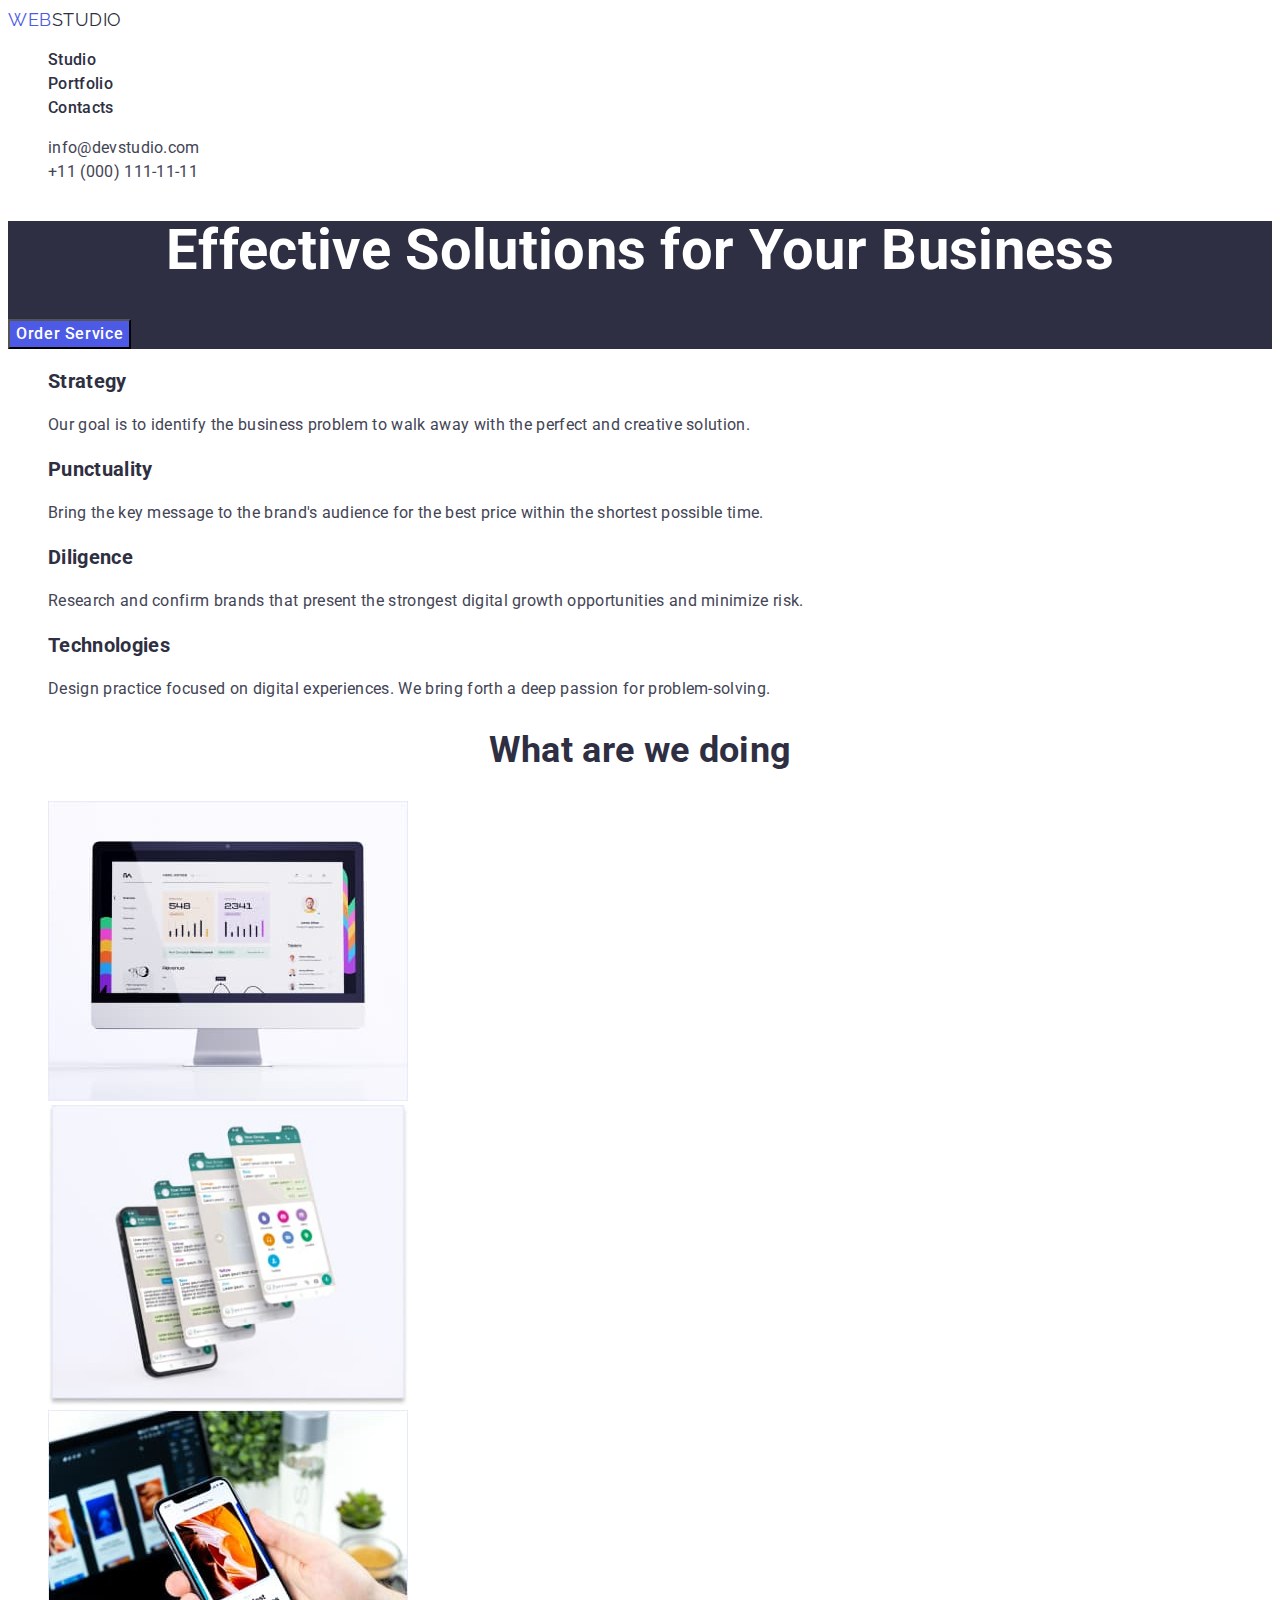
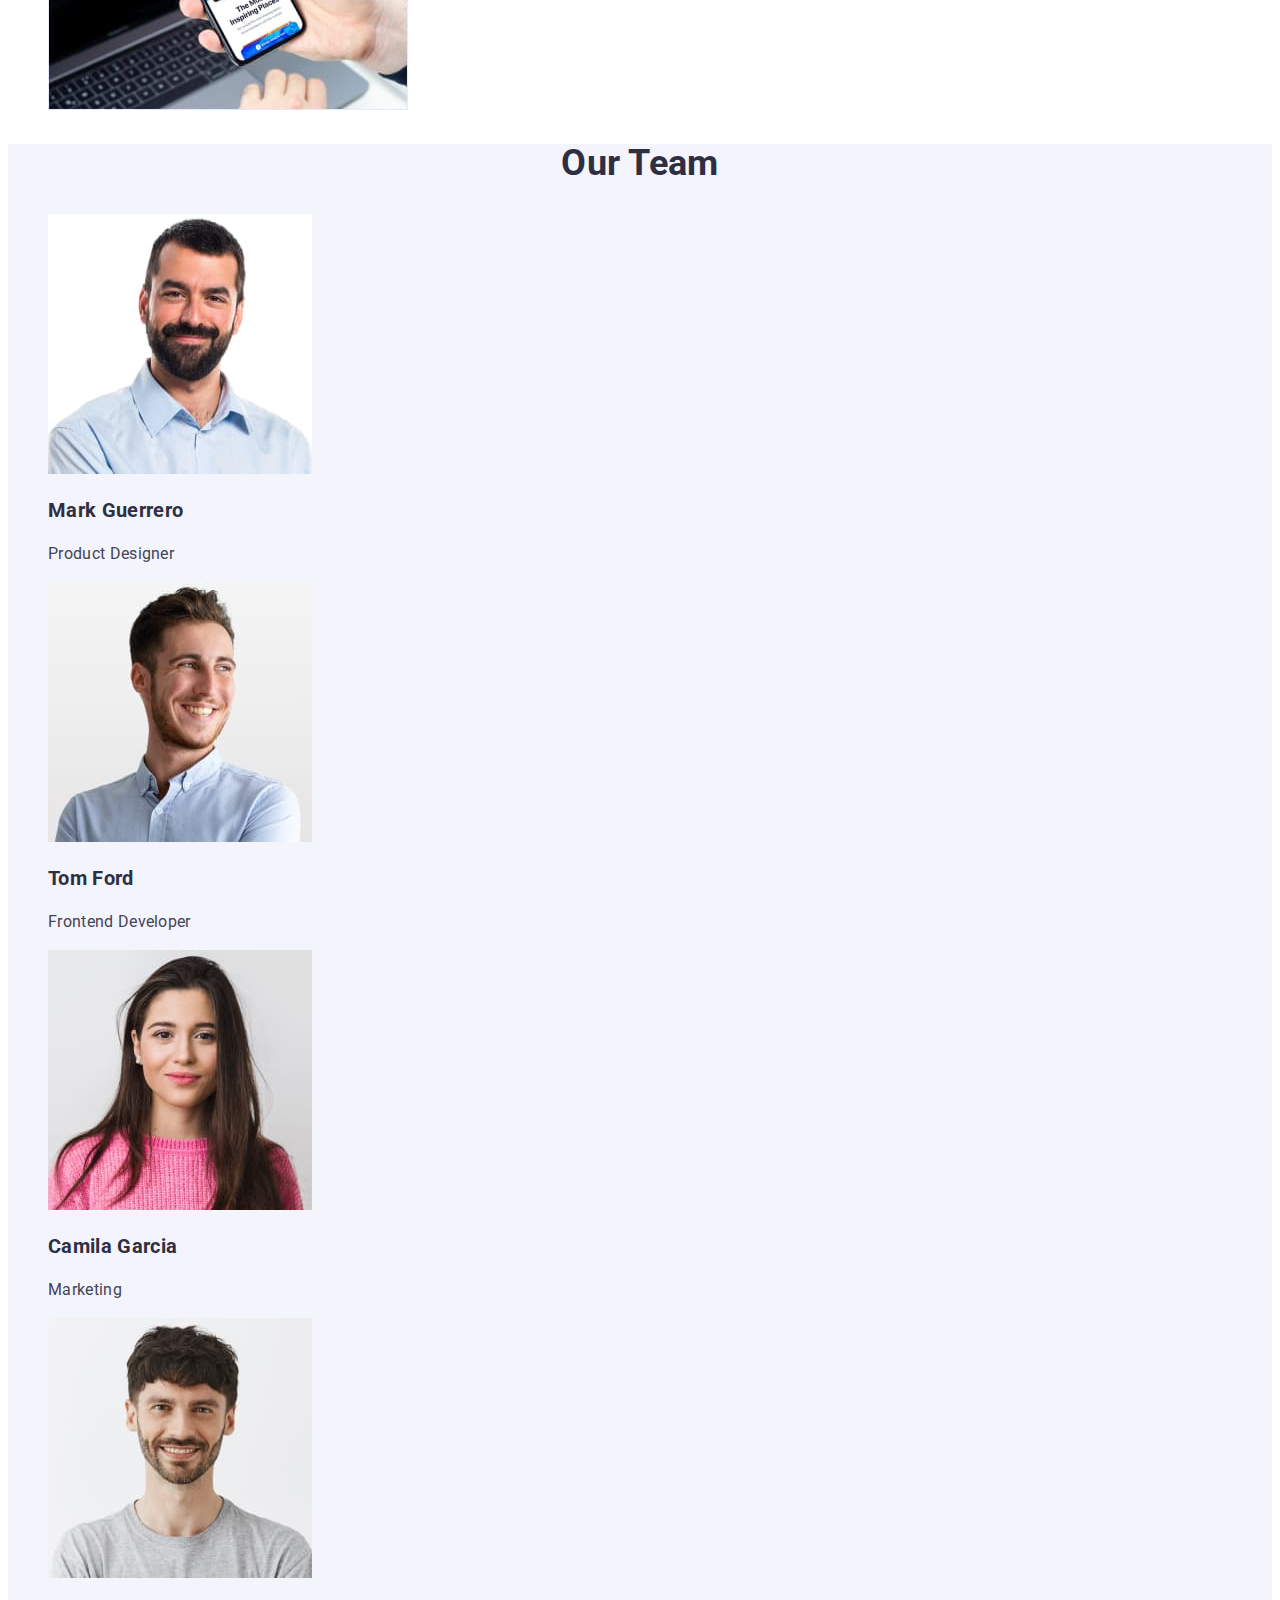
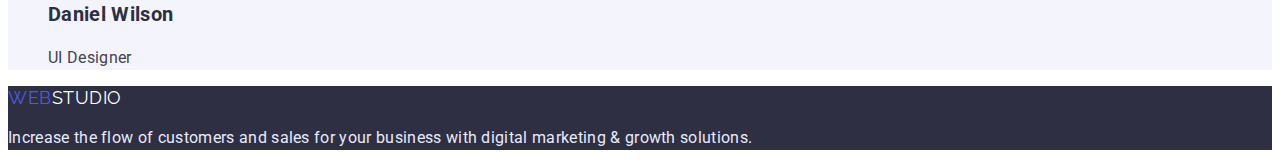
<file: index.html>
<!DOCTYPE html>
<html lang="en">
  <head>
    <meta charset="UTF-8" />
    <meta name="viewport" content="width=device-width, initial-scale=1.0" />
    <title>Document</title>
    <link href="https://fonts.googleapis.com/css2?family=Raleway:wght@800&family=Roboto:wght@400;500;700;900&display=swap" 
    rel="stylesheet"> 
    <link rel="stylesheet" href="./css/styles.css" />
  </head>
  <body>
    <header class="container">
       <nav>
        <a href="./index.html" class="logo">
          <span class="heading">Web</span><span>Studio</span>
        </a> 
        <ul class="nav-list list">
          <li><a href="./index.html" class="link">Studio</a></li>
          <li><a href="./portfolio.html" class="link">Portfolio</a></li>
          <li><a href="" class="link">Contacts</a></li>
        </ul>
      </nav>
      <address>
        <ul class="list list">
          <li>
            <a href="mailto:info@devstudio.com" class="auth-link">info@devstudio.com</a>
          </li>
          <li>
            <a href="tel:+110001111111" class="auth-link">+11 (000) 111-11-11</a>
          </li>
        </ul>
      </address>
    </header>
    <main>
       <!--hero section-->
      <section class="hero">
        <h1 class="hero-text">Effective Solutions for Your Business</h1>
        <button type="button" class="button-primary">Order Service</button>
      </section>
      <!--section1-->
      <section >
      <h2 class="hide-title">Advances</h2>
        <ul class="section-text list">
          <li>
            <h3 class="subtitle">Strategy</h3>
            <p class="text">
              Our goal is to identify the business problem to walk away with the
              perfect and creative solution.
            </p>
          </li>
          <li>
            <h3 class="subtitle">Punctuality</h3>
            <p class="text">
              Bring the key message to the brand's audience for the best price
              within the shortest possible time.
            </p>
          </li>
          <li>
            <h3 class="subtitle">Diligence</h3>
            <p class="text">
              Research and confirm brands that present the strongest digital
              growth opportunities and minimize risk.
            </p>
          </li>
          <li>
            <h3 class="subtitle">Technologies</h3>
            <p class="text">
              Design practice focused on digital experiences. We bring forth a
              deep passion for problem-solving.
            </p>
          </li>
        </ul>
      </section>
      <!--section2-->
      <section class="section-img">
        <h2 class="title">What are we doing</h2>
        <ul class="list">
          <li>
            <img src="./images/img1.jpg" alt="computer screen" width="360" />
          </li>
          <li>
            <img src="./images/img3.jpg" alt="computer and phone" width="360" />
          </li>
          <li>
            <img src="./images/img2.jpg" alt="layers on screen" width="360" />
          </li>
        </ul>
      </section>
      <!--SECTION3-->      
      <section class="section">
        <h2 class="title">Our Team</h2>
        <ul class="section-text list">
          <li>
            <img src="./images/imgt1.jpg" alt="Mark Guerrero" width="264" />
            <h3 class="subtitle">Mark Guerrero</h3>
            <p class="text">Product Designer</p>
          </li>
          <li>
            <img src="./images/imgt2.jpg" alt="Tom Ford" width="264"  />
            <h3 class="subtitle">Tom Ford</h3>
            <p class="text">Frontend Developer</p>
          </li>
          <li>
            <img src="./images/imgt3.jpg" alt="Camila Garcia" width="264"  />
            <h3 class="subtitle">Camila Garcia</h3>
            <p class="text">Marketing</p>
          </li>
          <li>
            <img src="./images/imgt4.jpg" alt="Daniel Wilson" width="264"  />
            <h3 class="subtitle">Daniel Wilson</h3>
            <p class="text">UI Designer</p>
          </li>
        </ul>
      </section>
    </main>
    <footer class="footer">
     <a href="./index.html" class="logo">
          <span class="heading">Web</span><span class="caption">Studio</span>
        </a>  
      <p class="text-footer">
        Increase the flow of customers and sales for your business with digital
        marketing & growth solutions.
      </p>
    </footer>
  </body>
</html>
</file>
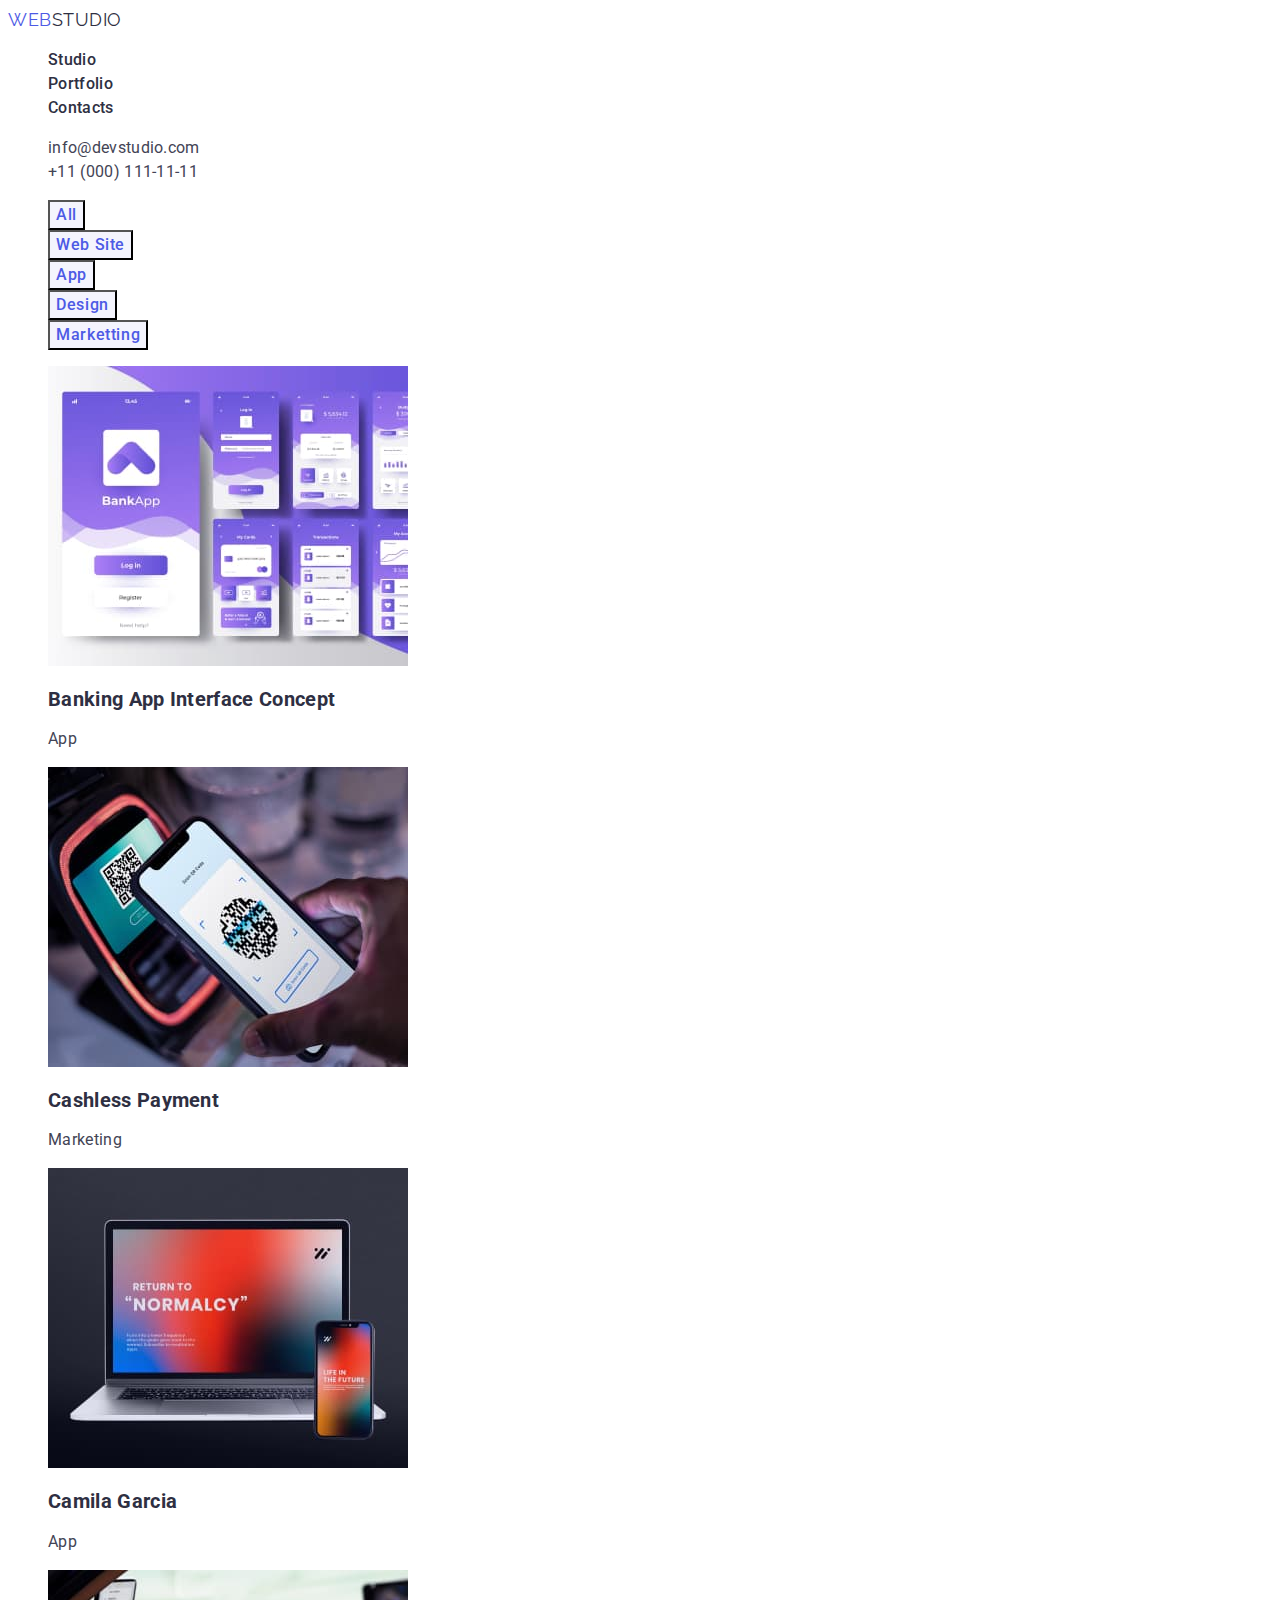
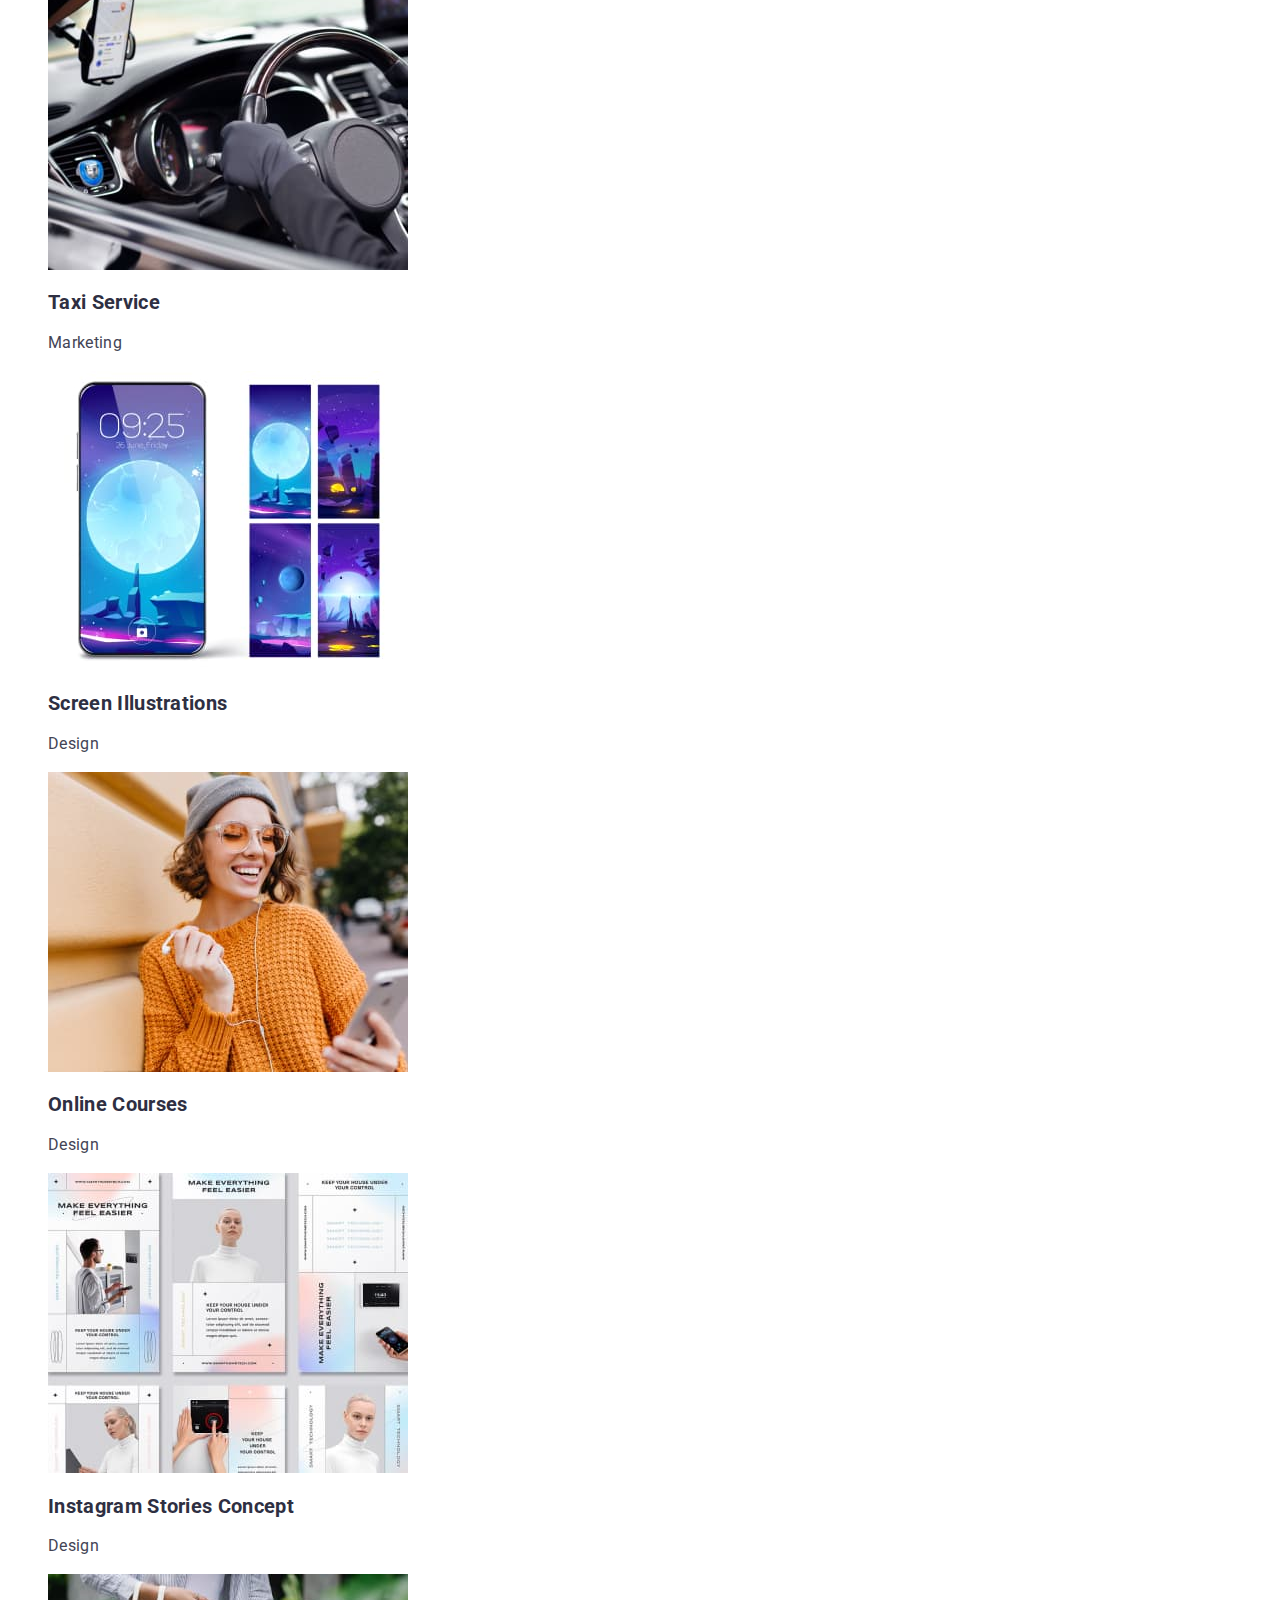
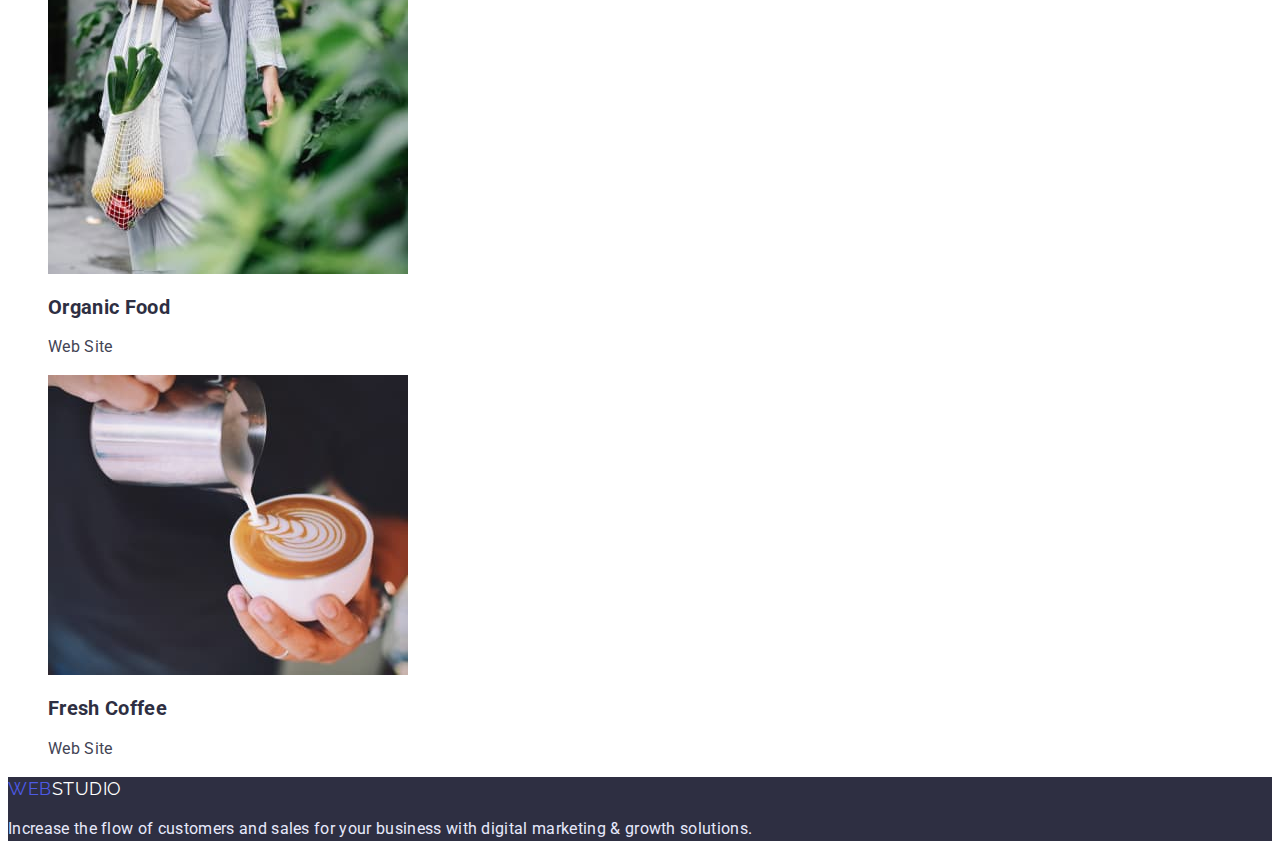
<file: portfolio.html>
<!DOCTYPE html>
<html lang="en">
  <head>
    <meta charset="UTF-8" />
    <meta name="viewport" content="width=device-width, initial-scale=1.0" />
    <title>Document</title>    
    <link href="https://fonts.googleapis.com/css2?family=Raleway:wght@800&family=Roboto:wght@400;500;700;900&display=swap" 
    rel="stylesheet">
    <link rel="stylesheet" href="./css/styles.css" />
  </head>
  <body>
    <header>
    <nav >
        <a href="./index.html" class="logo">
          <span class="heading">Web</span><span>Studio</span>
        </a>        
        <ul class="nav-list list">
          <li><a href="./index.html" class="link">Studio</a></li>
          <li><a href="./portfolio.html" class="link">Portfolio</a></li>
          <li><a href="" class="link">Contacts</a></li>
        </ul>
      </nav>
      <address>
        <ul class="list list">
          <li>
            <a href="mailto:info@devstudio.com" class="auth-link">info@devstudio.com</a>
          </li>
          <li>
            <a href="tel:+110001111111" class="auth-link">+11 (000) 111-11-11</a>
          </li>
        </ul>
      </address>
    </header>
    <main>
      <section>
       <h1 class="hide-title">Blocks</h1>  
        <ul class="block list">
        <li>
          <button type="button" class="button-link">All</button>
        </li>
        <li>
          <button type="button" class="button-link">Web Site</button>
        </li>
        <li>
          <button type="button" class="button-link">App</button>
        </li>
        <li>
          <button type="button" class="button-link">Design</button>
        </li>
        <li>
          <button type="button" class="button-link">Marketting</button>
        </li>
      </ul> 
      <ul class="section-text list">
        <li>
          <a>
            <img src="./images/imgport1.jpg" alt="Banking App" width="360"/> 
            <h2 class="subtitle">Banking App Interface Concept</h2>
            <p class="text">App</p>
          </a>
        </li>
        <li>
          <a>
            <img src="./images/imgport2.jpg" alt="Cashless Payment" width="360"/> 
            <h2 class="subtitle">Cashless Payment</h2>
            <p class="text">Marketing</p>
          </a>
        </li>
        <li>
          <a>
            <img src="./images/imgport3.jpg" alt="Meditaion App" width="360"/> 
            <h2 class="subtitle">Camila Garcia</h2>
            <p class="text">App</p>
          </a>
        </li>
        <li>
          <a>
            <img src="./images/imgport4.jpg" alt="Taxi" width="360"/> 
            <h2 class="subtitle">Taxi Service</h2>
            <p class="text">Marketing</p>
          </a>
        </li>
        <li>
          <a>
            <img src="./images/imgport5.jpg" alt="Screen" width="360"/> 
            <h2 class="subtitle">Screen Illustrations</h2>
            <p class="text">Design</p>
          </a>
        </li>
        <li>
          <a>
            <img src="./images/imgport6.jpg" alt="Online Course" width="360"/> 
            <h2 class="subtitle">Online Courses</h2>
            <p class="text">Design</p>
          </a>
        </li>
        <li>
          <a>
            <img src="./images/imgport7.jpg" alt="Instagram Stories" width="360"/> 
            <h2 class="subtitle">Instagram Stories Concept</h2>
            <p class="text">Design</p>
          </a>
        </li>
        <li>
          <a>
            <img src="./images/imgport8.jpg" alt="Organic Food" width="360"/> 
            <h2 class="subtitle">Organic Food</h2>
            <p class="text">Web Site</p>
          </a>
        </li>
        <li>
          <a>
            <img src="./images/imgport9.jpg" alt="Cofee" width="360"/> 
            <h2 class="subtitle">Fresh Coffee</h2>
            <p class="text">Web Site</p>
          </a>
        </li>             
      </ul>
      </section>
    </main>
    <footer class="footer">
       <a href="./index.html" class="logo">
          <span class="heading">Web</span><span class="caption">Studio</span>
        </a>  
      <p class="text-footer">
        Increase the flow of customers and sales for your business with digital
        marketing & growth solutions.
      </p>
    </footer>
  </body>
</html>
</file>
<file: css/styles.css>
:root{
--main-color: #2E2F42;
--main-grey-color:#434455;
--white-color:  #FFFFFF;
--button-blue-color:  #4D5AE5;
--main-bground-color: #F4F4FD;
--background-button-color:#404BBF; 
--footer-text-color: #E7E9FC;


}
body {  
  font-family: 'Roboto', sans-serif;
  font-size: 16px;
  background-color: var(--text-white-color);
  color:var(--main-color);
  letter-spacing: 0.02em;
}
.hide-title{
  position: absolute;
  width: 1px;
  height: 1px;
  margin: -1px;
  border: 0;
  padding: 0;
  
  white-space: nowrap;
  clip-path: inset(100%);
  clip: rect(0 0 0 0);
  overflow: hidden;
}
.list{
  list-style: none;
}
/* logo */
.logo {
  font-family: 'Raleway', sans-serif;
  font-size: 18px;
  line-height: 1.33;
  letter-spacing: 0.03em;
  text-decoration: none;
  text-transform: uppercase;
  color: var(--main-color);
}
.logo .heading{
    color: var(--button-blue-color);
}
/* for footer logo */
.logo .caption{
  color:  var(--white-color);
}
/* nav */
.nav-list .link {
  font-weight: 500;
  line-height: 1.5;
  text-decoration: none;
  color: var(--main-color);
 }
.link:hover,
.link:focus
{ 
  color:var(--background-button-color);
}
/* auth list */
.list .auth-link{
  font-style: normal;
  line-height: 1.5;
  text-decoration: none;
  color: var(--main-grey-color);
}
.auth-link:hover,
.auth-link:focus
{color:var(--background-button-color)
}
/* herosection */
.hero{
  background: var(--main-color);
}
/* text for hero */
.hero .hero-text{
  font-size: 56px;
  line-height: 1.07;
  text-align: center;
  color: var(--white-color);
}
/* button for hero (primery button)*/
.hero .button-primary{
  font-family: 'Roboto', sans-serif;
  font-weight: 500;
  cursor: pointer;
  font-size: 16px;
  line-height: 1.5;
  letter-spacing: 0.04em;
  color: var(--white-color);
  background: var(--button-blue-color);
}
.button-primary:hover,
.button-primary:focus{
background: var(--background-button-color);
}
/* hide the title */

/* for portfolio button */
.block .button-link{
  font-family: 'Roboto', sans-serif;
  font-weight: 500;
  font-size: 16px;
  line-height: 1.5;
  letter-spacing: 0.04em;  
  cursor: pointer;
  color: var(--button-blue-color);
  background: var(--main-bground-color);
}
.button-link:hover,
.button-link:focus{
 background: var(--background-button-color); 
 color: var(--white-color);
}
/* for section1 */

.section-text .subtitle{
  font-size: 20px;
  line-height: 1.2;
  
}
.section-text .text{
  line-height: 1.5;
  color: var(--main-grey-color);  
}
/* for portfolio */
.subtitle{
  
}
/* section2 (second), only pictures */
.section-img .title{
  font-size: 36px;
  line-height: 1.11;
  text-align: center;
  
}
/* section3 */
.section {
  background: var(--main-bground-color);
}

.section .title{
  font-size: 36px;
  line-height: 1.11;
  text-align: center;
  
} 

  /* for footer */
.footer{
background: var(--main-color);
}
.footer .text-footer{
  line-height: 1.5;  
  color:var(--footer-text-color);
}
</file>
